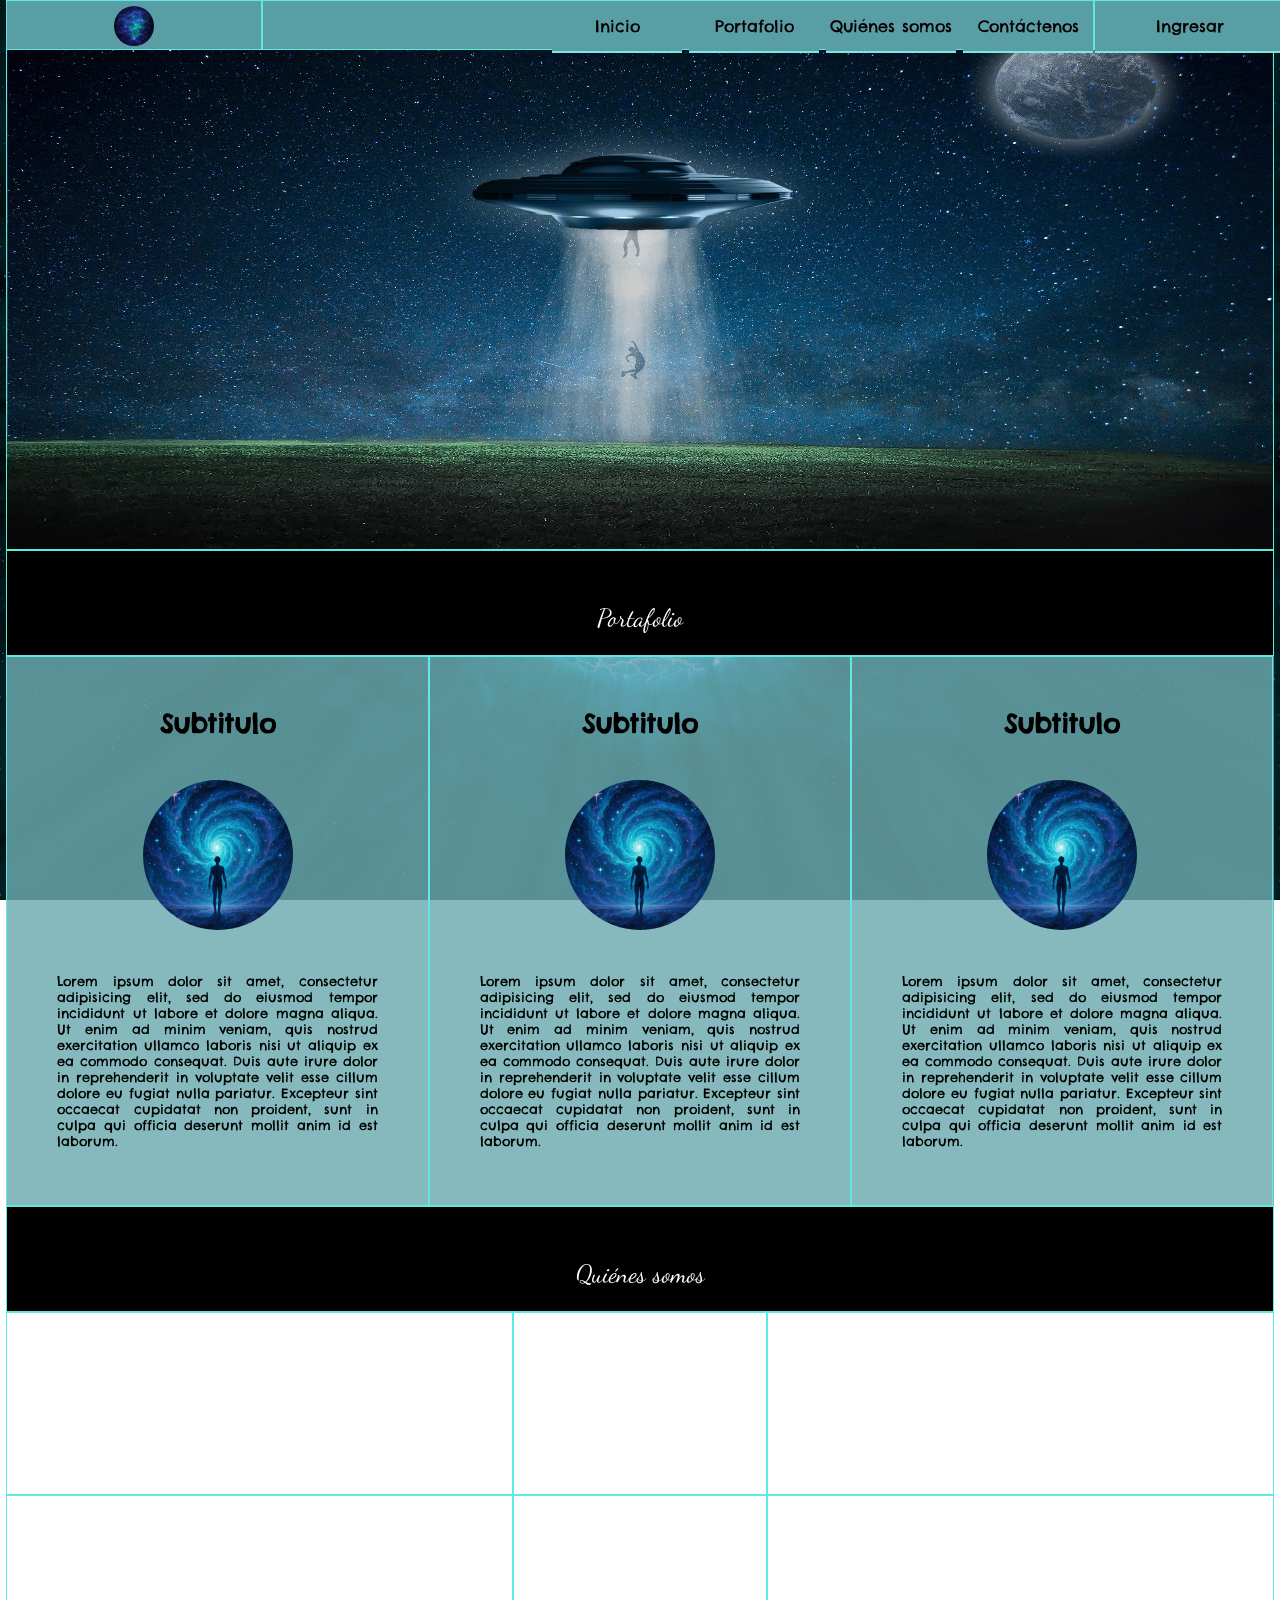
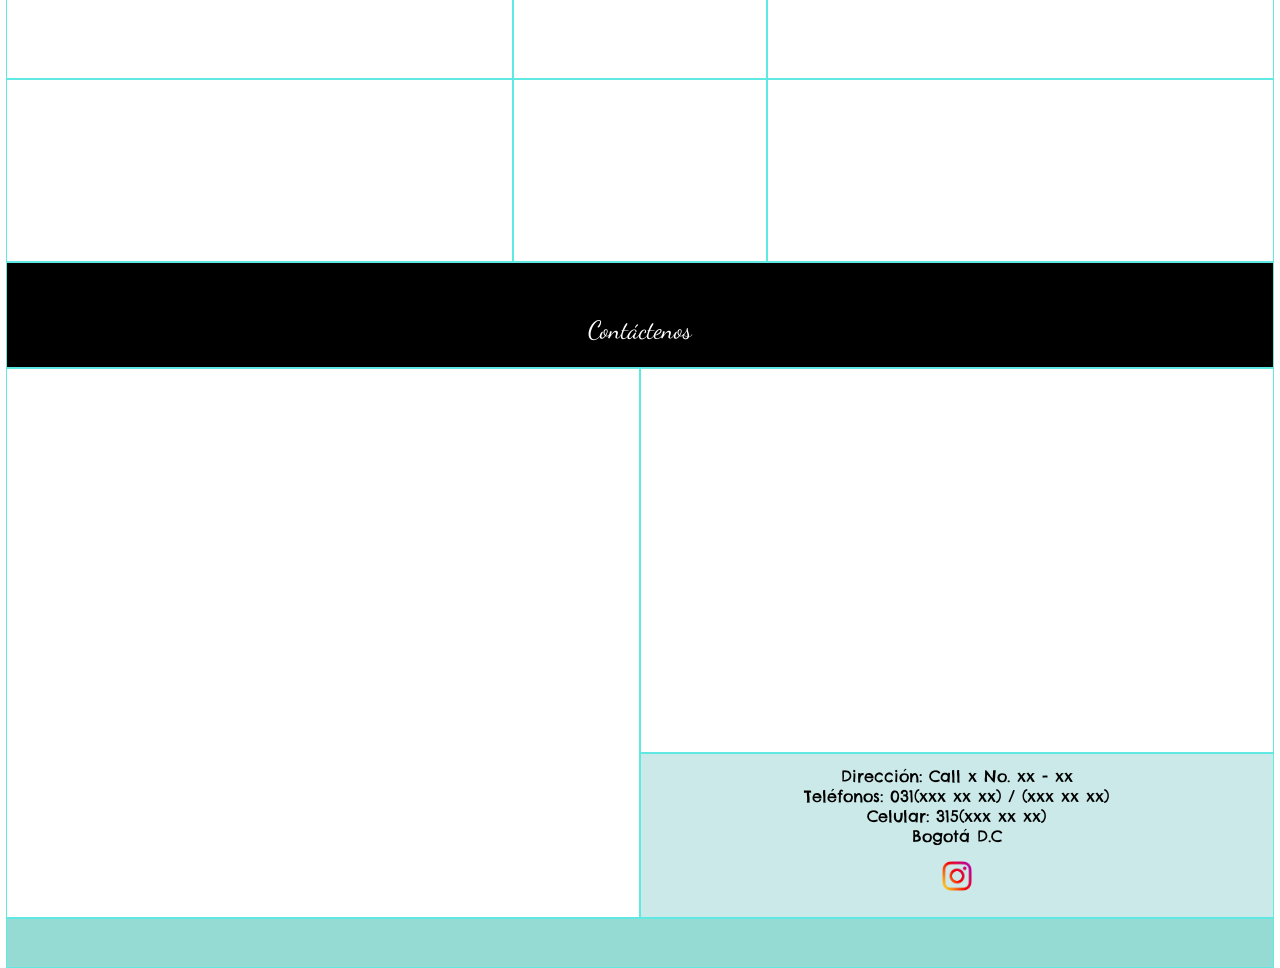
<file: index.html>
<!DOCTYPE html>
<html lang="es">
<head>
<meta charset="utf-8">
<!-- para dispositivos pequeños -->
<meta name="viewport" content="width=device-width, user-scalable=no, initial-scale=1.0,
maximum-scale=1.0,minimum-scale=1.0">
<title>Empresa</title>
<link rel="stylesheet" type="text/css" href="css/estilos.css">
<link rel="shortcut icon" href="img/img1.jpg">
</head>
<body>
<div class="contenedor">
<!--navegador-->
<!--<div id="nav"class=borde></div>-->
<nav>
<div class="logo borde">
<img src="img/img1.jpg" alt="imagen logo" title="Logo empresa">
</div>
<div class="navegacion borde">
<!--se agrega como lista ul
con los elementos li que tienen enlaces-->
<ul>
<li><a href="#">Inicio</a></li>
<li><a href="#portafoliox">Portafolio</a>
<ul>
<li><a href="">Productos</a>
<ul>
<li><a href="">Producto 1</a></li>
<li><a href="">Producto 2</a></li>
<li><a href="">Producto 3</a></li>
</ul>
</li>
<li><a href="">Servicios</a>
<ul>
<li><a href="">Servicio 1</a></li>
<li><a href="">Servicio 2</a></li>
<li><a href="">Servicio 3</a></li>
</ul>
</li>
</ul>
</li>
<li><a href="#quienes">Quiénes somos</a></li>
<li><a href="#contacto">Contáctenos</a></li>
</div>
<div class="ingreso borde">
<ul>
<li><a href="">Ingresar</a>
<ul>
<li><a href="">Registro</a></li>
<li><a href="html/ingreso.html">Ingreso</a></li>
</ul>
</li>
</ul>
</div>
</nav>
<!-- Encabezado -->
<!--<div id="header"class=borde></div>-->
<header class="borde"></header>
<!-- Portafolio -->
<div id="portafoliox" class="borde titulo">Portafolio</div>
<!--poderia ser section
<div id="portafolio"class=borde></div>-->
<main id="portafolio">
<div class="div-porta borde">
<h1>Subtitulo</h1>
<img src="img/img4.jpg" alt="amanecer" title="porta1 Empresa">
<p>Lorem ipsum dolor sit amet, consectetur adipisicing elit, sed do eiusmod
tempor incididunt ut labore et dolore magna aliqua. Ut enim ad minim veniam,
quis nostrud exercitation ullamco laboris nisi ut aliquip ex ea commodo
consequat. Duis aute irure dolor in reprehenderit in voluptate velit esse
cillum dolore eu fugiat nulla pariatur. Excepteur sint occaecat cupidatat non
proident, sunt in culpa qui officia deserunt mollit anim id est laborum.</p>
</div>
<div class="div-porta borde">
<h1>Subtitulo</h1>
<img src="img/img4.jpg
" alt="amanecer" title="porta1 Empresa">
<p>Lorem ipsum dolor sit amet, consectetur adipisicing elit, sed do eiusmod
tempor incididunt ut labore et dolore magna aliqua. Ut enim ad minim veniam,
quis nostrud exercitation ullamco laboris nisi ut aliquip ex ea commodo
consequat. Duis aute irure dolor in reprehenderit in voluptate velit esse
cillum dolore eu fugiat nulla pariatur. Excepteur sint occaecat cupidatat non
proident, sunt in culpa qui officia deserunt mollit anim id est laborum.</p>
</div>
<div class="div-porta borde">
<h1>Subtitulo</h1>
<img src="img/img4.jpg" alt="amanecer" title="porta1 Empresa">
<p>Lorem ipsum dolor sit amet, consectetur adipisicing elit, sed do eiusmod
tempor incididunt ut labore et dolore magna aliqua. Ut enim ad minim veniam,
quis nostrud exercitation ullamco laboris nisi ut aliquip ex ea commodo
consequat. Duis aute irure dolor in reprehenderit in voluptate velit esse
cillum dolore eu fugiat nulla pariatur. Excepteur sint occaecat cupidatat non
proident, sunt in culpa qui officia deserunt mollit anim id est laborum.</p>

</div>
</main>
<!-- quienes-somos -->
<div id="quienes" class="borde titulo">Quiénes somos</div>
<!-- <div id="quienes-somos"class=borde></div> -->
<section id="quienes-somos">
<div class="fila">
<div class="col-ext borde"></div>
<div class="col-cen borde"></div>
<div class="col-ext borde"></div>
</div>
<div class="fila">
<div class="col-ext borde"></div>
<div class="col-cen borde"></div>
<div class="col-ext borde"></div>
</div>
<div class="fila">
<div class="col-ext borde"></div>
<div class="col-cen borde"></div>
<div class="col-ext borde"></div>
</div>
</section>
<!-- contactenos -->
<div id="contacto" class="borde titulo">Contáctenos</div>
<!-- <div id="contactenos"class=borde></div> -->
<section id="contactenos">
<div class="div-contacto borde"></div>
<div class="div-contacto">
<!--mapa de google-->
<div class="div-arr borde">
<iframe
src="https://www.google.com/maps/embed?pb=!1m18!1m12!1m3!1d3976.875090082974!2d-
74.09419858523803!3d4.616362296646405!2m3!1f0!2f0!3f0!3m2!1i1024!2i768!4f13.1!3m3!1m2!1s0x8e3
f996f784e82a1%3A0xde1500803ab6185c!2sSENA%20Centro%20de%20Dise%C3%B1o%20y%20Metrolog%C3%ADa!5
e0!3m2!1ses-419!2sco!4v1655349713811!5m2!1ses-419!2sco" allowfullscreen="" loading="lazy"
referrerpolicy="no-referrer-when-downgrade"></iframe>
</div>
<!-- información de la empresa -->
<div class="div-aba borde">
<p class="direccion">Dirección: Call x No. xx - xx</p>
<p>Teléfonos: 031(xxx xx xx) / (xxx xx xx)</p>
<p>Celular: 315(xxx xx xx)</p>
<p>Bogotá D.C</p>
<a href="https://www.instagram.com/?hl=en" target="_blank">
    <img class="facebook" src="img/img5.png"></a>
</div>
</section>
<!-- pie de página -->
<!-- <div id="footer"class=borde></div> -->
<footer class="borde"></footer>
</div>
</body>
</html>
</file>
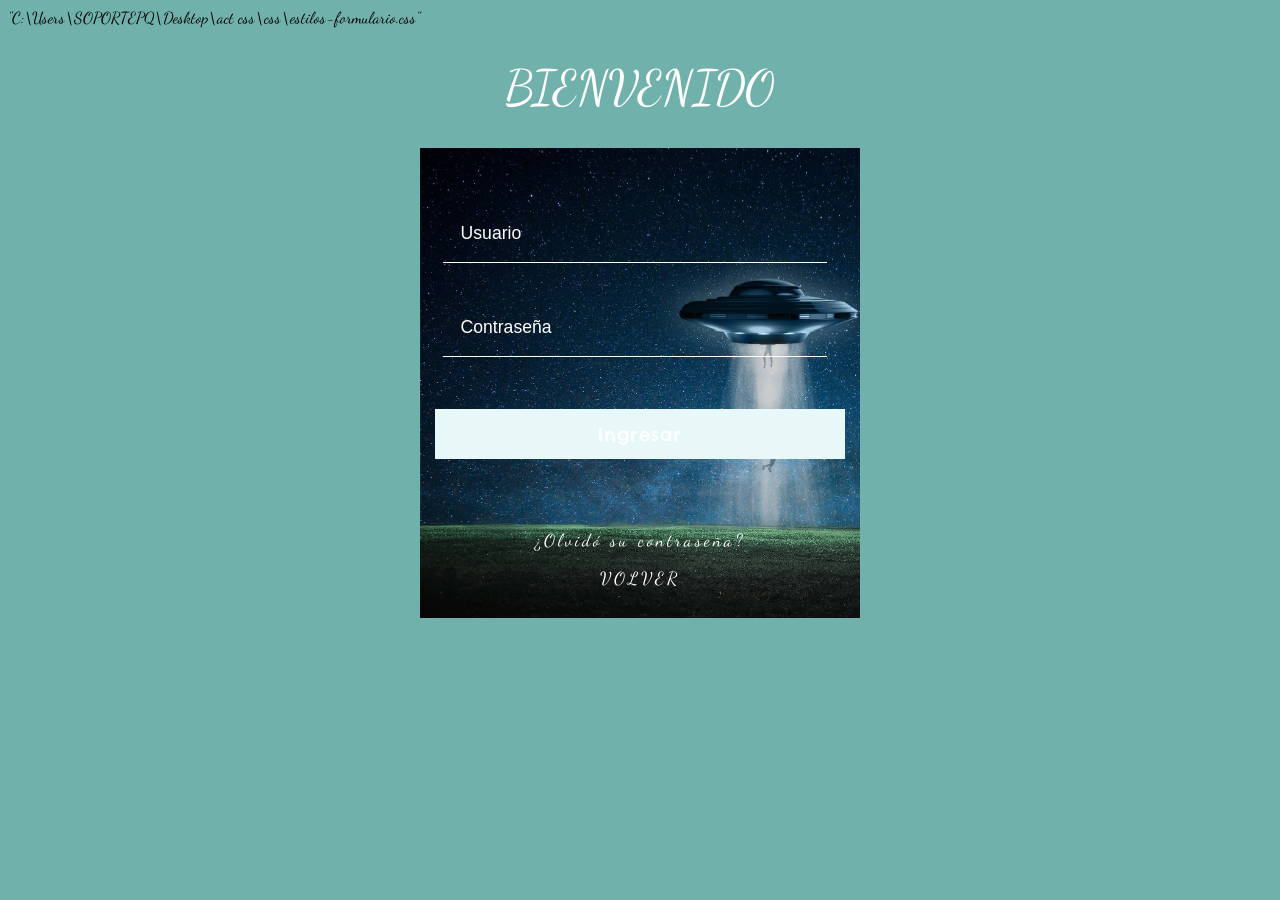
<file: html/ingreso.html>
<!DOCTYPE html>
<html lang="es">
<head>
    <meta charset="UTF-8">
    <title>Ingreso</title>
    <link rel="stylesheet" href="../css/estilos-formulario.css">
    "C:\Users\SOPORTEPQ\Desktop\act css\css\estilos-formulario.css"
</head>

<body>

<div class="main">
    <h1>BIENVENIDO</h1>

    <div class="row">
        <div class="form-p">

            <!-- ✔️ Ruta corregida del form -->
            <form action="../si/1.admin/html/index-admin.html" method="get">

                <input class="text" type="text" 
                       placeholder="Usuario" 
                       name="username" 
                       required>

                <input class="text" type="password" 
                       placeholder="Contraseña" 
                       name="password" 
                       required>

                <input type="submit" value="Ingresar">

            </form>

            <p>
                <a href="olvido-contrasena.html">¿Olvidó su contraseña?</a>
            </p>

            <!-- ✔️ Volver al index -->
            <a href="../index.html">VOLVER</a>

        </div>
    </div>
</div>

</body>
</html>
</file>
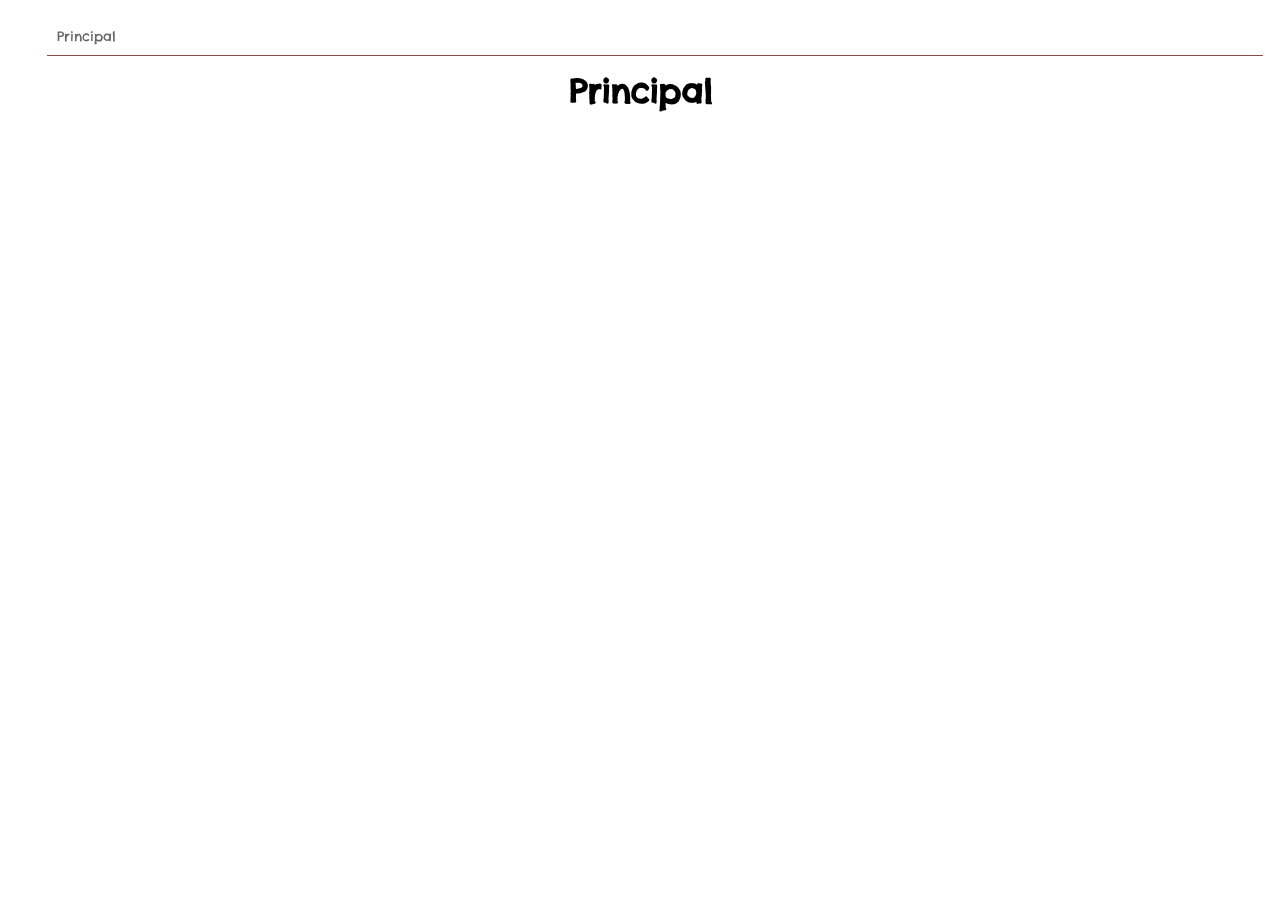
<file: si/1.admin/html/principal.html>
<!DOCTYPE html>
<html lang="en">
<head>
<meta charset="UTF-8">
<title>Principal Administrador</title>
<link rel="stylesheet" href="../../css/estilos-pagina.css">
</head>
<body>
<div class="contenedor">
<nav>
<a href="principal.html">Principal</a>
</nav>
<main>
<h1>Principal</h1>
</main>
</div>
</body>
</html>
</file>
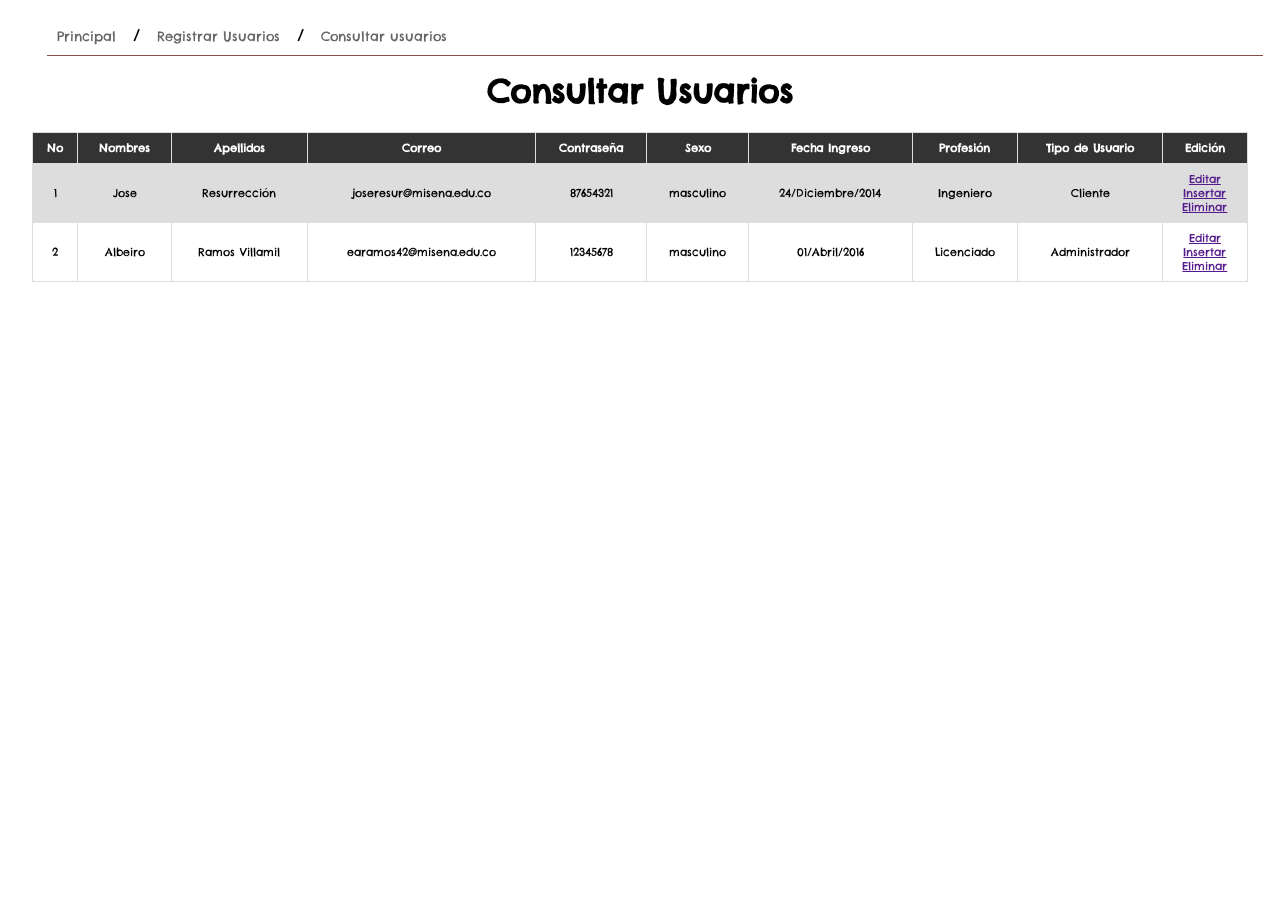
<file: si/1.admin/html/mod_1_usuarios/consultar-usuarios.html>
<!DOCTYPE html>
<html lang="en">
<head>
<meta charset="UTF-8">
<title>Consultar usuarios</title>
<link rel="stylesheet" href="/si/css/estilos-pagina.css">
</head>
<body>
<div class="contenedor">
<nav>
<a href="principal.html">Principal</a> / <a >Registrar Usuarios</a> / <a

href="consultar-usuarios.html">Consultar usuarios</a>
</nav>
<main>
<h1>Consultar Usuarios</h1>
<table>
<tr>
<th>No</th>
<th>Nombres</th>
<th>Apellidos</th>
<th>Correo</th>
<th>Contraseña</th>
<th>Sexo</th>
<th>Fecha Ingreso</th>
<th>Profesión</th>
<th>Tipo de Usuario</th>
<th>Edición</th>
</tr>
<tr>
<td>1</td>
<td>Jose</td>
<td>Resurrección</td>
<td>joseresur@misena.edu.co</td>
<td>87654321</td>
<td>masculino</td>
<td>24/Diciembre/2014</td>
<td>Ingeniero</td>
<td>Cliente</td>
<td>
<a href="">Editar</i></a>
<br>
<a href="">Insertar</a>
<br>
<a href="">Eliminar</a>
</td>
</tr>
<tr>
<td>2</td>
<td>Albeiro</td>
<td>Ramos Villamil</td>
<td>earamos42@misena.edu.co</td>
<td>12345678</td>
<td>masculino</td>
<td>01/Abril/2016</td>
<td>Licenciado</td>
<td>Administrador</td>
<td>
<a href="">Editar</i></a>
<br>
<a href="">Insertar</a>
<br>
<a href="">Eliminar</a>
</td>
</tr>
</table>
</main>
</div>
</body>
</html>
</file>
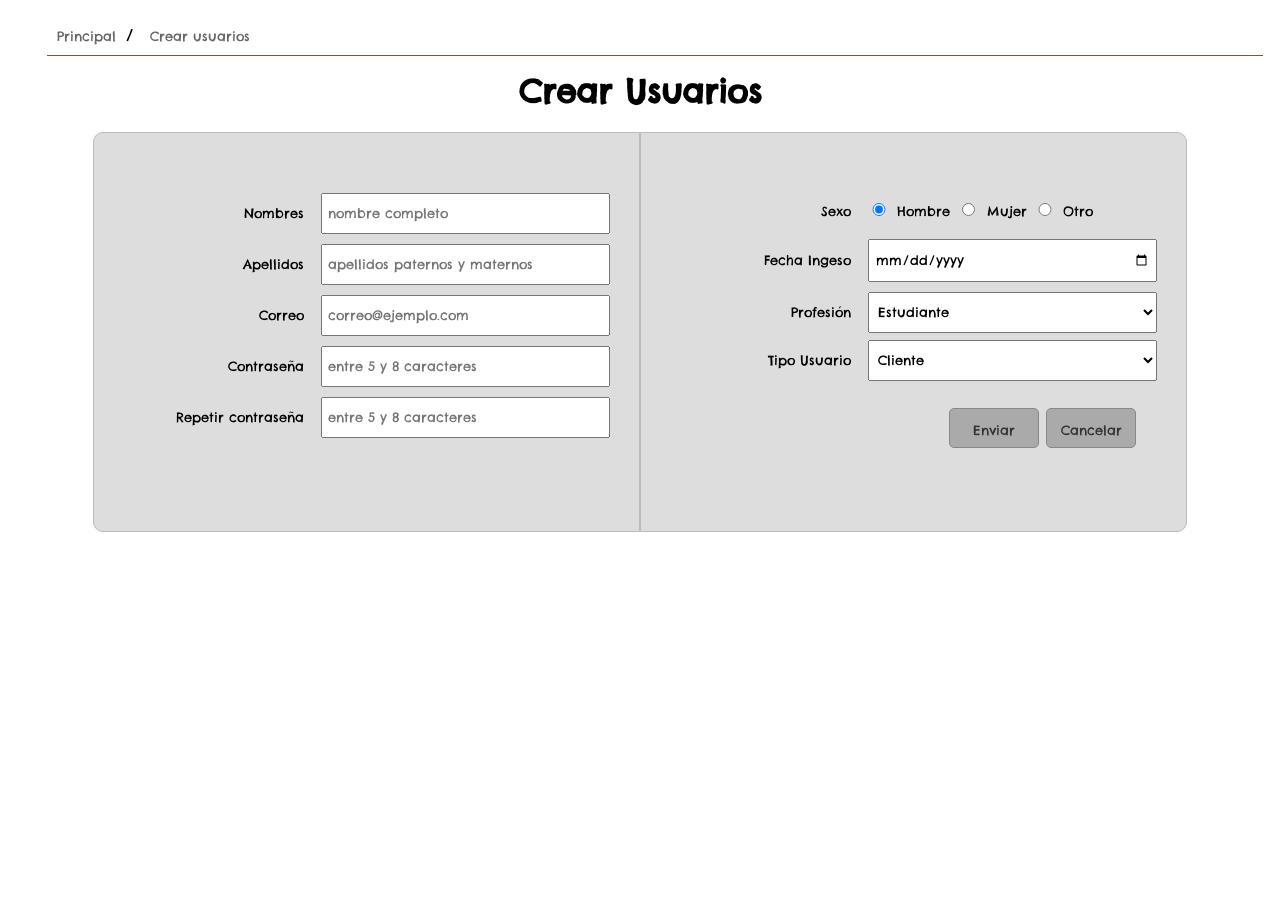
<file: si/1.admin/html/mod_1_usuarios/crear-usuario.html>
<!DOCTYPE html>
<html lang="en">
<head>
<meta charset="UTF-8">
<title>Crear usuarios</title>
<link rel="stylesheet" href="/si/css/estilos-pagina.css">
</head>
<body>
<div class="contenedor">
<nav>
<a href="../principal.html">Principal</a>/ <a

href="../mod_1_usuarios/crear-usuario.html">Crear usuarios</a>

</nav>
<main>
<h1>Crear Usuarios</h1>
<div class="form-comp">
<div class="form-doble borde-izq">
<form action="" method="">
<div class="form-cuerpo">
<div>
<label for="nombre">Nombres</label>
<input type="text" name="nombre" id="nombre"

placeholder="nombre completo">
</div>
<div>
<label for="apellido">Apellidos</label>
<input type="text" name="apellidos" id="apellidos"

placeholder="apellidos paternos y maternos">

</div>
<div>
<label for="correo">Correo</label>
<input type="email" name="correo" id="correo"

placeholder="correo@ejemplo.com">
</div>
<div>
<label for="contrasena">Contraseña</label>
<input type="password" name="contrasena" id="contrasena"

placeholder="entre 5 y 8 caracteres">
</div>
<div>
<label for="contrasena">Repetir contraseña</label>
<input type="password" name="contrasena" id="contrasena"

placeholder="entre 5 y 8 caracteres">
</div>
</div>
<div class="form-pie">
    </div>
</form>
</div>
<div class="form-doble borde-der">
<form action="" method="">
<div class="form-cuerpo">
<div class="tipo-radio">
<label for="">Sexo</label>
<input type="radio" name="gender" value="male" checked>

Hombre

<input type="radio" name="gender" value="female"> Mujer
<input type="radio" name="gender" value="other"> Otro
</div>
<div>
<label for="fecha-ingreso">Fecha Ingeso</label>
<input type="date" name="fecha-ingreso" id="apellidos">
</div>
<div>
<label for="correo">Profesión</label>
<select name="cars">
<option value="volvo">Estudiante</option>
<option value="saab">Ingeniero</option>
<option value="fiat">Licenciado</option>
</select>
</div>
<div>
<label for="correo">Tipo Usuario</label>
<select name="cars">
<option value="volvo">Cliente</option>
<option value="saab">Empleado</option>
<option value="fiat">Proveedor</option>
<option value="audi">Administrador</option>
</select>
</div>
</div>
<div class="form-pie">
<div>
<a href="../../admin/index-admin.html">Enviar</a>
<a href="../../admin/index-admin.html">Cancelar</a>
</div>
</div>
</form>
</div>
</div>
</main>
</div>
</body>
</html>
</file>
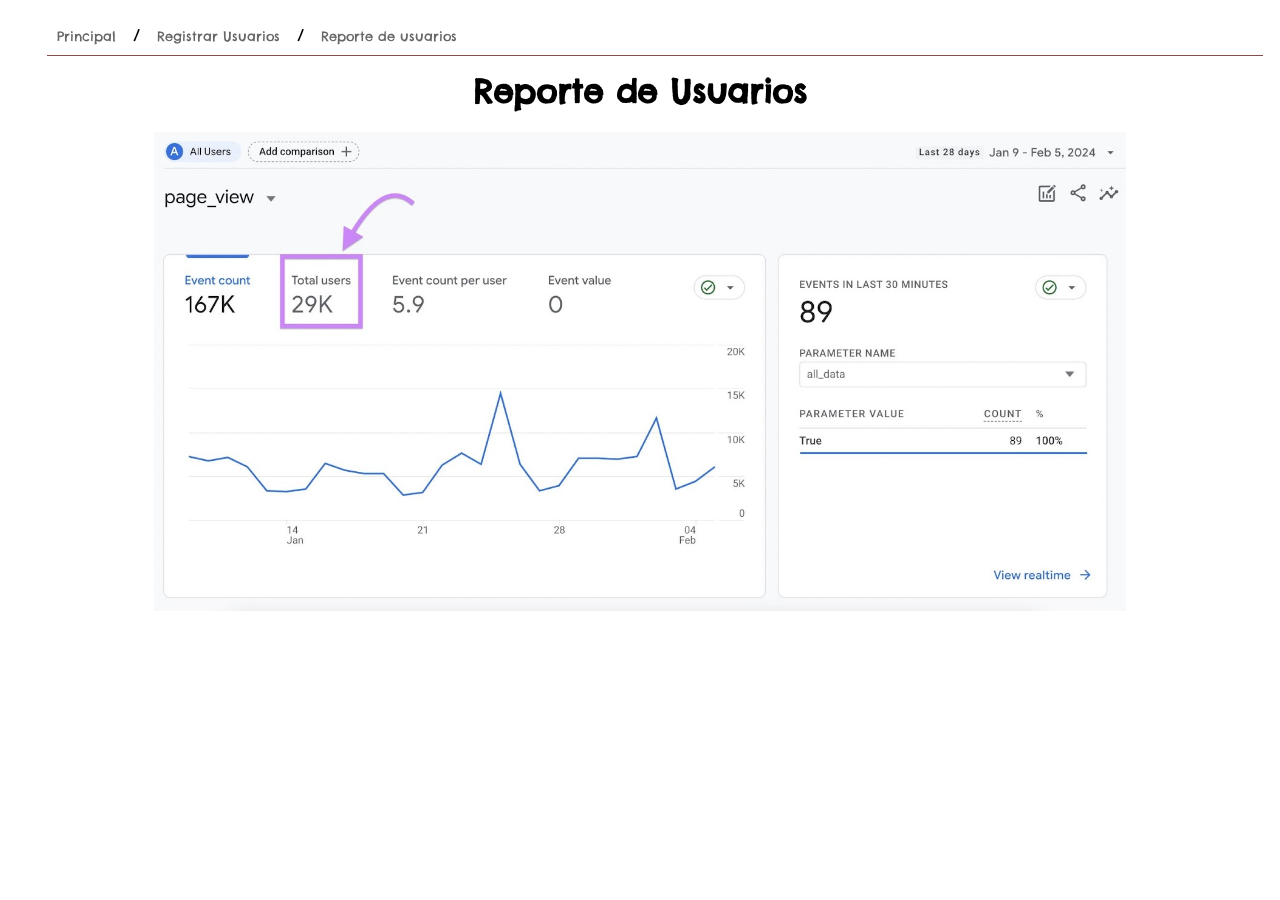
<file: si/1.admin/html/mod_1_usuarios/reporte-usuarios.html>
<html lang="en">
<head>
<meta charset="UTF-8">
<title>Reporte usuarios</title>
<link rel="stylesheet" href="../../../css/estilos-pagina.css">
</head>
<body>
<div class="contenedor">
<nav>
<a href="../principal.html">Principal</a> / <a >Registrar Usuarios</a> / <a

href="/si/1.admin/html/mod_1_usuarios/reporte-usuarios.html">Reporte de usuarios</a>
</nav>
<main>
<h1>Reporte de Usuarios</h1>
<!--ingrese una imagen para mostrar en la sección de reportes en la carpeta

doc/reportes-->

<img src="/si/img/reportes Usuarios y profesiones.jpeg" alt="">
</main>
</div>
</body>
</html>
</file>
<file: css/estilos.css>
@import url('https://fonts.googleapis.com/css2?family=Dancing+Script&display=swap');
@import url('https://fonts.googleapis.com/css2?family=Chelsea+Market&display=swap');
*{
box-sizing: border-box;
/*controlar dimensiones sin que se vean afectadas
por el border o por el padding*/

margin:0;
padding: 0;
}
/*clases especiales*/
.borde{
border:1px solid rgb(96, 233, 226);
}
.titulo{
width: 100%;
height: 50px;
/*padding: 10px;*/
padding: 52px;
background-color: rgb(0, 0, 0);
font-family: 'Dancing Script', cursive;
color:#ffffff;
text-align: center;
/*aumentar el titulo puede ser h1 pero...*/
font-size: 25px;/*puede ser 2em*/
}

/*contenedor para pantallas grandes*/
.contenedor{
width: 99%;
max-width: 1280px;
margin:auto; /*quede centrado*/
}
/*cuerpo*/
body{
background-image: url('../img/img3.jpg');
background-size: 100% 100%;
background-attachment: fixed;/*la imagen se quede fija*/
font-family: 'Chelsea Market', cursive;
}
/*navegador*/
nav{
width: 100%;
height: 50px;
background-color: #599da5;
position: fixed;
max-width: 1280px;
}
/*La suma da 100=65+15+20*/
.logo{
width: 20%;
height: 100%;
float: left;
padding: 5px;/*no se pegue la imagen logo tanto al borde*/
/*aplica para la imagen y letras*/
text-align: center;
}

/*en su interior a otra caja cuando esten separados*/
.logo img{
/*width: auto;*/
/*height: 100%; de los 50px*/
width: 40px;
height: 40px;
border-radius: 50%;/*la imagen sea curva*/
/*Si se quiere rendondez total se tiene que
calcular en el ancho y alto en medida
en pixeles. Teniendo en cuenta la
altura nav 50px y padding de 5px*/
}
.navegacion{
width: 65%;
height: 100%;
float: left;
}
.ingreso{
width: 15%;
height: 100%;
float: left;
}
/*niveles de navegación*/
/*nivel 0*/
nav ul{
list-style: none;/*para quitar viñetas*/
text-align: right;/*el elemento ul se desplaza a la derecha*/
}
nav ul li{
/*display:inline-block;/*Dejar los elementos de forma horizontal*/
width: 130px;/*tamaño definido para todas las opciones (los elementos li)*/
/*se agrega el mismo color a todos los elementos de la
barra de navegación*/
background-color: #599da5;
}
/*Para que los elementos ocultos cuando pase el mouse, muestre
los elementos ul*/
nav ul li:hover>ul{
display: block;
}
/*Para que los subítems queden como lo esperado*/
nav .navegacion>ul>li{
/*quiere decir que solo las etiquetas que estan directamente relacionadas
con la clase navegación y solo las li van a tener dichas propuedades*/
/*Se agrega el display*/
display:inline-block;
}
/*Para que el elemento <li> complete el contenedor*/
nav .ingreso ul li{
width: 100%;

}
nav ul li a{
display:block; /*para poder colocarle un margin o un padding
al elemento <a>*/
text-decoration: none;/*quitar el subrayado del link del anchor <a>*/
color: #070202;
padding: 15px 2px; /*Recuerde que es arriba(15px)-derecha(2px)-abajo(15)-izquierda(2)*/
text-align: center;
border-bottom: 2px solid #7de7e2;/*borde inferior al elemento <a>*/
}
/*Recuerde hover es una pseudo-clase
el proposito es que algo cambie o resalte cuando pase el cursor
por descendencia el elemento <a> tendrá este efecto*/
nav ul li a:hover{
background: rgba(0, 0, 0, 0.5);/*una opacidad mientras el puntero
pasa sobre la opcion*/
border-bottom: 2px solid rgb(0,0,0);
}
/*nivel 1 -primer despliegue*/
nav li ul{
position: absolute;/*Los elemento ul
mantengan la posición*/
display: none;/*se ocultan los elementos del nivel 1*/
}
/*Para las subítems de la opción ingreso*/
nav .ingreso li ul{
width: 14%;/*Se coloca un ancho al elemento de la clase ingreso
que sea acorde a lo que se necesita*/
}
nav li ul li{
position: relative;
}
/*nivel 2 -despligues laterales+*/
nav li ul li ul{
left: 130px;/*desde la izquierda va a ocupar 130px*/
top:2px;/*quede un poco abajo*/
}
/*encabezado*/
header{
width: 100%;
height: 550px;
/*depende del monitor*/
background-image: url('../img/img2.jpg');
background-size:100% 100%;
}
/*portafolio*/
/*#titulo1{
width: 100%;
height: 50px;
}*/

main#portafolio{/*tiene que estar pegado para que sepa que es de esa etiqueta
si se separa pensara que es de alguna del interior*/
width: 100%;
height: 550px;
background: rgba(107, 171, 175, 0.822);/*transparencia 0.4*/
}
.div-porta{
width: 33.33%;
height:100%;
float: left;
text-align: center;
padding: 50px;
font-size: 13px;
}
.div-porta img{
width: 150px;
height: 150px;
margin: 40px 0px 0px 0px;
border-radius: 50%;
}
/*en div porta hay una etiqueta p que quiero este justificada*/
.div-porta p{
margin: 40px 0px 0px 0px;/*cuando hay 2 medidas afecta primero
arriba y abajo y la otra es izq y der*/
/*margin-top: 20px;*/
text-align: justify;
}
/*quinenes-somos*/
/*#titulo2{
width: 100%;
height: 50px;
}*/
section#quienes-somos{
width: 100%;
height: 550px;
}
.fila{
width: 100%;
height: 33.33%;
}
.col-ext{
width: 40%;
height: 100%;
float: left;
}
.col-cen{
width: 20%;
height: 100%;
float: left;

}
/*contactenos*/
/*#titulo3{
width: 100%;
height: 50px;
}*/
section#contactenos{
width: 100%;
height: 550px;
}
.div-contacto{
width: 50%;
height: 100%;
float: left;
}
/*para el video*/
.div-arr iframe{
width: 100%;
height: 100%;
/*padding: 30px;/*para el vídeo*/
border: 0;
}
.div-arr{       
width: 100%;
height:70%;
}
.div-aba{
width: 100%;
height:30%;
padding: 2px;
background: rgba(198, 231, 231, 0.9);
text-align: center;
}
/*dirección contacto*/
.direccion{
margin-top: 10px;
}
/*redes sociales*/
.facebook{
width: 40px;
height:40px;
padding: 2px;
margin-top: 10px;
}
/*footer*/
footer{
width: 100%;
height: 50px;
background-color: #96dad4;
}
</file>
<file: css/estilos-formulario.css>
@import url('https://fonts.googleapis.com/css2?family=Dancing+Script&display=swap');
@import url('https://fonts.googleapis.com/css2?family=Chelsea+Market&display=swap');
body {
font-family:'Dancing Script', cursive;
background: #71b1ab;
background-attachment: fixed;
}
h1 {
font-family: 'Dancing Script', cursive;
text-align: center;
font-size: 3em;
color: #fff;
font-weight: 100;
}

.row {
background-image: url(../img/img2.jpg); /*Se agrega una imagen de fondo para el
ingreso.html*/
background-size: cover;
width: 420px;
height: 450px;
padding: 10px;
margin: auto;
/*border-top: 7px solid #e42148;*/
}
.form-p {
padding: 5px;
}
/*input[type="text"],
input[type="password"]
Lo escrito anteriormente es lo mismo que decir .text*/
.text{
display: block;
width: 85%;
border: none;
border-bottom: solid 1px #fff;
padding: 1em;
font-size: 1em;
font-family:'Chelsea Market', cursive;
color: #fff;
margin: 35px 0 0;
margin-left: 8px;
outline: none;
-webkit-transition: all 0.3s cubic-bezier(0.64, 0.09, 0.08, 1);
transition: all 0.3s cubic-bezier(0.64, 0.09, 0.08, 1);
background-color: transparent;
}
/*::seudoelemento, el placeholder es la indicación que esta
interna en el input donde ingresan los datos*/
::-webkit-input-placeholder {
color: #fff;
font-family: 'Dosis', sans-serif;
}
input[type="submit"] {
font-size: 1em;
background-color: #e8f8f8;
color: #fff;
font-family:'Chelsea Market', cursive;
width: 100%;
height: 50px;

outline: none;
border: none;
/*cursor: pointer;*/
margin: 3em 0;
-webkit-transition: 0.5s all;
-ms-transition: 0.5s all;
transition: 0.5s all;
text-align: center;
letter-spacing: 1px;
}
input[type="submit"]:hover {
background-color: black;
-webkit-tranform: translateY(9px);
-ms-tranform: translateY(9px);
-o-tranform: translateY(9px);
transform: translateY(9px);
}
.form-p {
margin-top: 5px;
font-size: 1.1em;
color: #fff;
letter-spacing: 3px;
text-align: center;
}
.form-p a {
color: #fff;
text-decoration: none;
-webkit-transition: .5s all;
-ms-transition: .5s all;
transition: .5s all;
}
.form-p a:hover {
color: #1abc9c;
}
</file>
<file: si/css/estilos-pagina.css>
@import url('https://fonts.googleapis.com/css2?family=Chelsea+Market&display=swap');
*{
box-sizing: border-box;
margin: 0;
padding: 0;
font-family: 'Chelsea Market', cursive;
}
/* Clases especiales*/
.borde-izq{
border-radius: 10px 0 0 10px;
}
.borde-der{
border-radius: 0 10px 10px 0;
}
/* Contenedor */
.contenedor{
width: 95%;
margin: auto;
}
/* Navegador con migas de pan */
nav{
width: 100%;
padding: 10px 0;
margin: 15px;
border-bottom: 1px solid #864d4d;
}
nav a{
text-decoration: none;
padding: 0 10px;
color: #666;
font-size: 0.8em;
}
nav a:hover{
color: #000;
background: rgba(0,0,0,0.2);
}
/* Área de trabajo */
main{
}
/* Títulos */
main h1{
text-align: center;
margin-bottom: 20px;
}
/* Imágenes */
main img{
display: block;
width: 80%;
height: auto;
margin: auto;
}
/* Formularios */
.form-comp{
width: 90%;
margin: auto;
}
.form-doble{
width: 50%;
height: 400px;
background: #ddd;
border: 1px solid #bbb;
padding: 30px 0;
float: left;
}
form{
width: 100%;
padding: 20px 0;
}
form .form-enc{
width: 100%;
padding: 10px;
margin-bottom: 10px;
border-bottom: 1px solid #aaa;
}
form h1{
text-align: center;
background: #eee;
padding:5px;
}
form .form-cuerpo{
width: 100%;
padding: 10px;
}
form label, form input{
display: inline-block;
margin-bottom: 10px;
}
form label{
padding: 10px;
width: 40%;
text-align: right;
font-size: 0.8em;
}
form input, form select{
padding: 10px 5px;
width: 55%;
}
form .tipo-radio{
font-size: 0.8em;
}
form .tipo-radio label{
font-size: 1em;
}
form input[type="radio"]{
width: 5%;
}
form .form-pie{
width: 100%;
padding: 10px 50px 0 10px;
text-align: right;
}
form a{
display: inline-block;
width: 90px;
height: 40px;
padding: 13px;
background: #aaa;
text-decoration: none;
text-align: center;
color: #333;
font-size: 0.8em;
border-radius: 5px;
border: 1px solid #888;
}
form .olvido{
padding: 0;
background: transparent;
width: 180px;
text-align: right;
}
form a:hover{
background: rgba(0,0,0,0.5);
}
form .olvido:hover{
background: transparent;
color: #999;
}
/* Estilos de Tablas */
table {
width: 100%;
margin: auto;
border-collapse: collapse;
font-size: 0.7em;
}
th{
background: #333;
color: #fff;
}
td, th {
text-align: center;
border: 1px solid #ddd;
padding: 8px;
}
tr:nth-child(even) {
background-color: #ddd;
}
</file>
